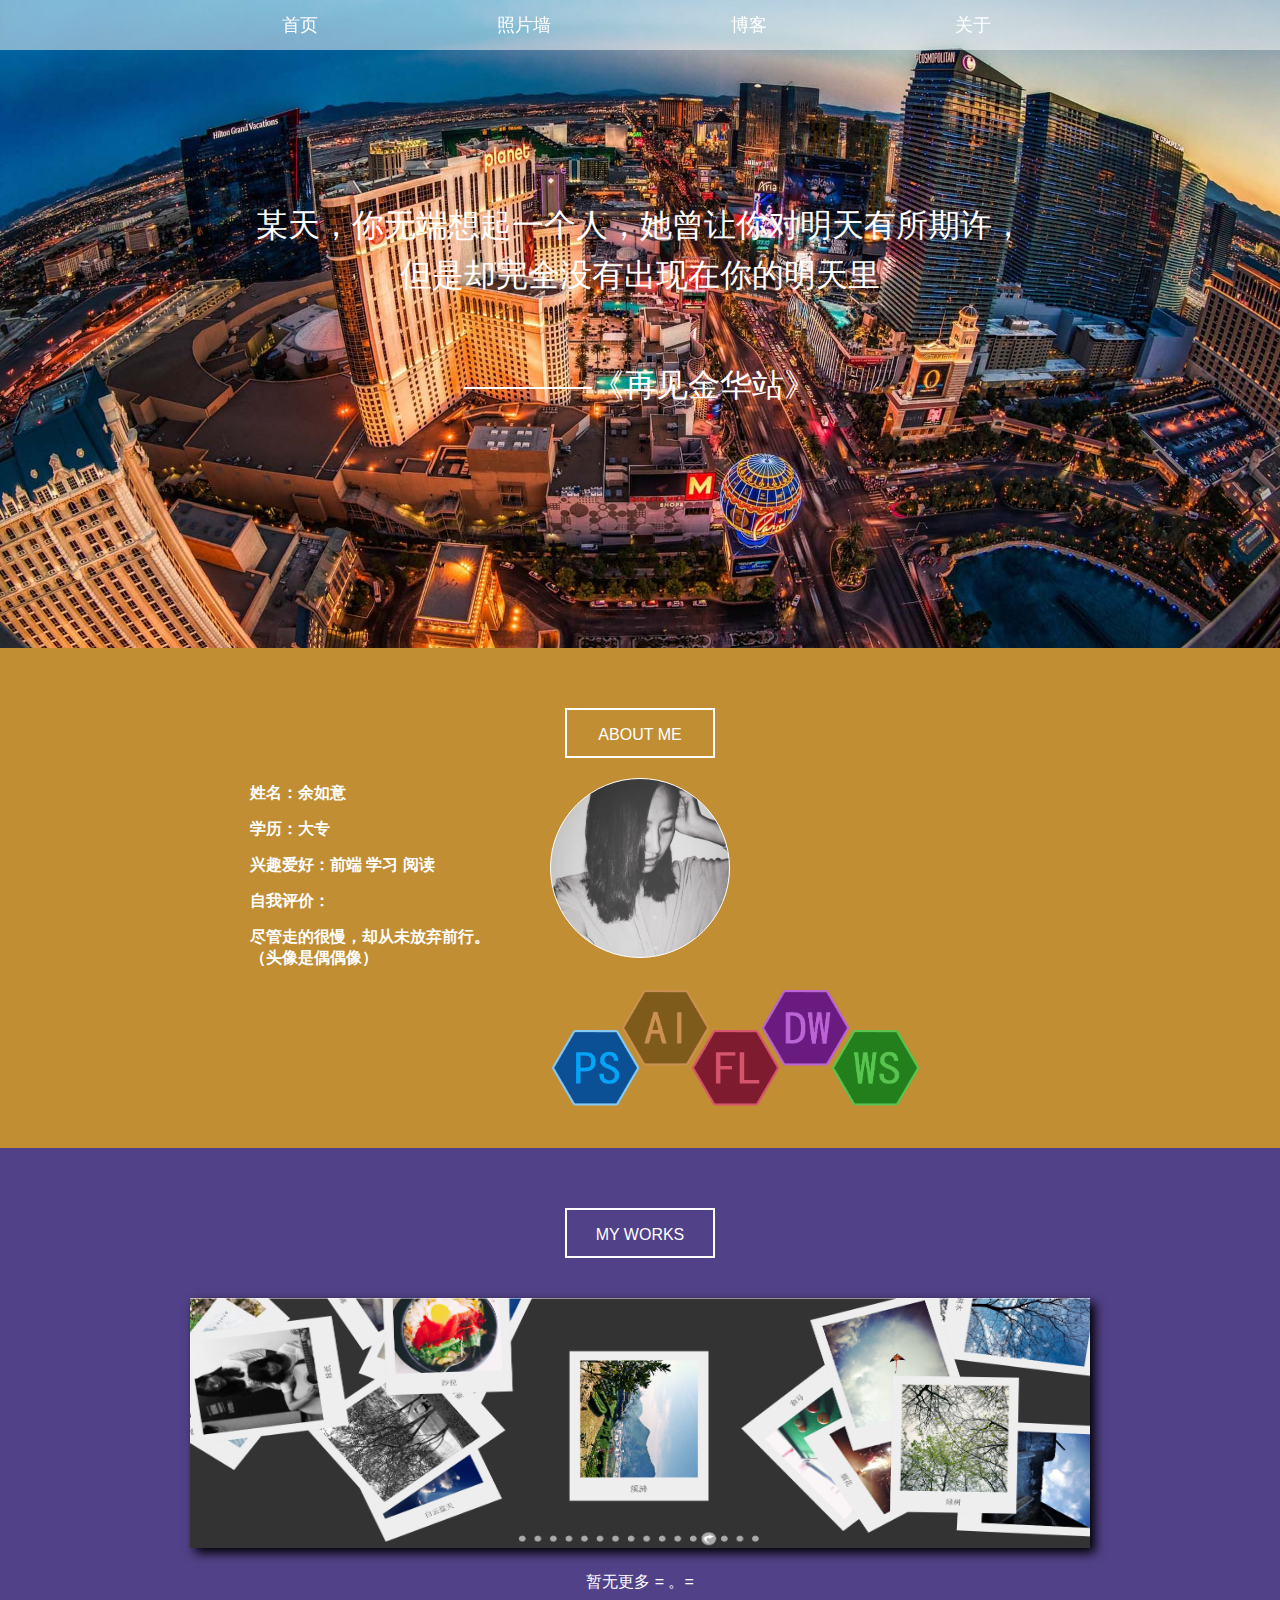
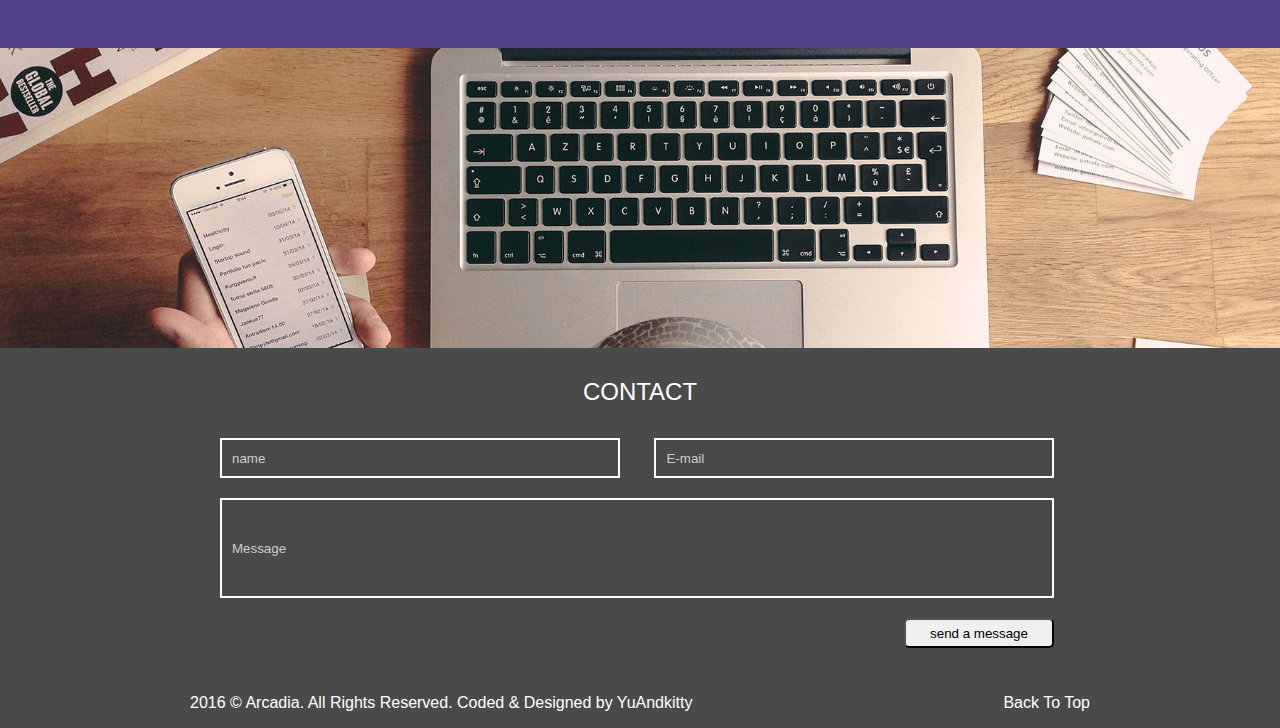
<file: index.html>
<!DOCTYPE html>
<html lang="en">
<head>
    <meta charset="UTF-8">
    <meta http-equiv="X-UA-compatible" content="IE=edge" >
    <meta name="viewport" content="width=device-width" initial-scale="1" >
    <title>YuAndKitty的个人小站</title>
    <link rel="stylesheet" href="css/new.css" media="screen">
    <link rel="stylesheet" href="css/new_handheld.css" media="handheld" >
</head>
<body>
<nav>
    <div class="nav_center">
        <li><a href="#">首页</a></li>
        <li><a href="picturewall.html">照片墙</a></li>
        <li><a href="#">博客</a></li>
        <li><a href="#">关于</a></li>
    </div>
</nav>
    <div id="home">
        <p>某天，你无端想起一个人，她曾让你对明天有所期许，<br />
            但是却完全没有出现在你的明天里
        </p>
        <p id="by">————《再见金华站》</p>
    </div>
    <div id="aboutMe">
        <div class="about_center">
            <p>ABOUT ME</p>
            <div class="left">
                <p>姓名：余如意</p>
                <p>学历：大专</p>
                <p>兴趣爱好：前端 学习 阅读</p>
                <p>自我评价：</p>
                <p>尽管走的很慢，却从未放弃前行。<br />（头像是偶偶像）</p>
            </div>
            <div class="img"></div>
            <div class="bottom">
                <img src="images/ps.png" alt="" id="ps">
                <img src="images/ai.png" alt="" id="ai">
                <img src="images/fl.png" alt="" id="fl">
                <img src="images/ws.png" alt="" id="ws">
                <img src="images/dw.png" alt="" id="dw">
            </div>
        </div>
    </div>
    <div id="work">
        <div class="work_center">
            <p>MY WORKS</p>
            <div class="content_img">
                <a href="picturewall.html"><img src="images/pic.png" alt=""></a>
                <p>暂无更多 = 。=</p>
            </div>
        </div>
    </div>
    <div id="video">

    </div>
    <div id="contact">
        <div class="contact_center">
            <p>CONTACT</p>
            <input type="text" value="name">
            <input type="text" value="E-mail">
            <input type="text" value="Message" id="message">
            <button>send a message</button>
        </div>
    </div>
    <footer>
        <div class="container">
            <div class="pull-left">
                <p>
                    2016 © Arcadia. All Rights Reserved. Coded & Designed by YuAndkitty
                </p>
            </div>
            <div class="pull-right">
                <a href="#">Back To Top</a>
            </div>
        </div>
    </footer>
</body>
</html>
</file>
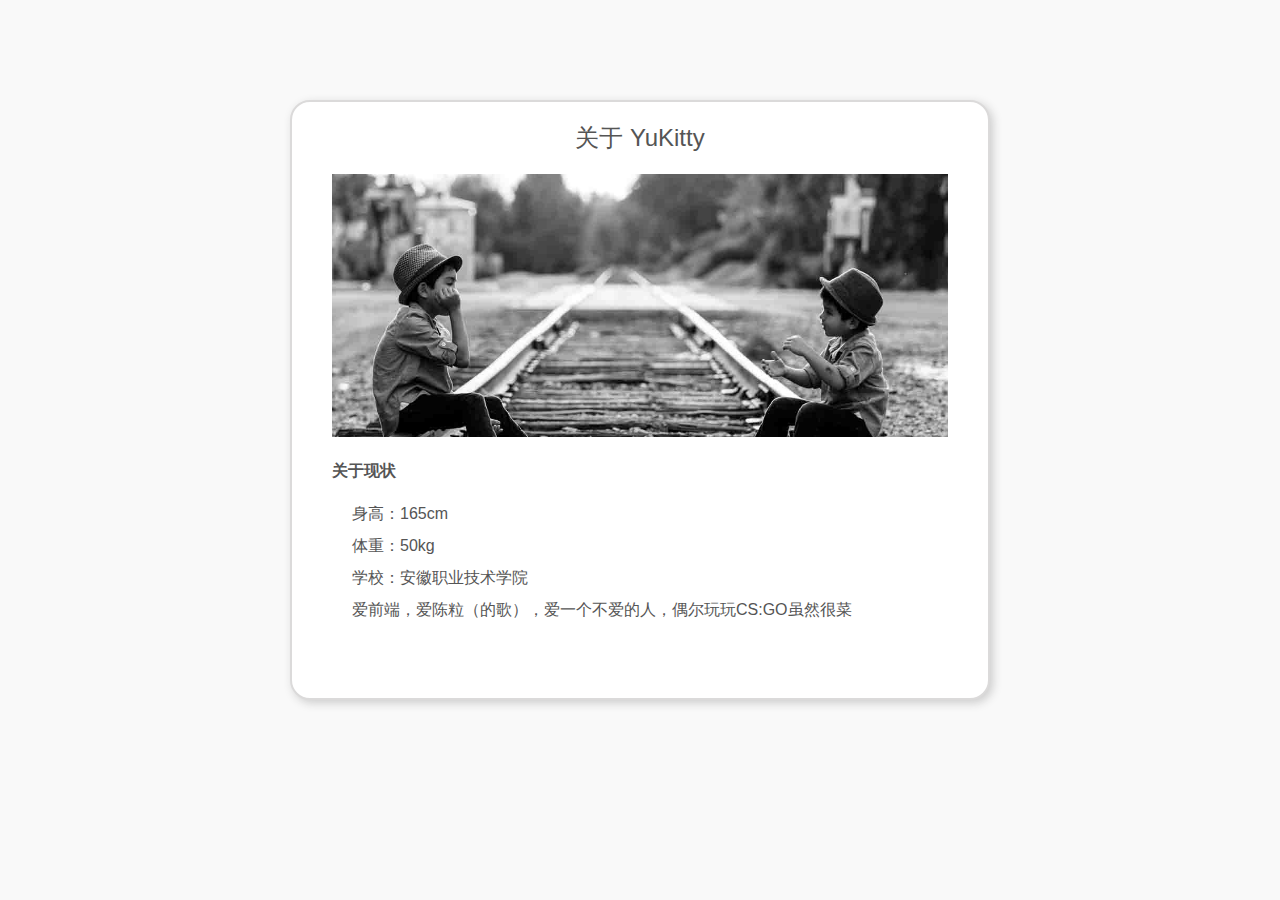
<file: about.html>
<!DOCTYPE html>
<html lang="en">
<head>
    <meta charset="UTF-8">
    <title>关于Yu</title>
    <style>
        *{
            margin:0;
            padding:0;
            box-sizing: border-box;
        }
        body{
            background-color: #f9f9f9;
            font-size:16px;
            font-family: "微软雅黑", sans-serif;
        }
        .page{
            width:700px;
            height:600px;
            margin-left: -350px;
            margin-top:-350px;
            padding:20px 40px;
            position:absolute;
            top:50%;
            left:50%;
            color:#555555;
            -webkit-border-radius:10px;
            -moz-border-radius:10px;
            border:2px solid #DBDADA;
            border-radius:20px;
            background-color: #FFFFFF;
            -webkit-box-shadow:  3px  3px  10px #ccc;
            -moz-box-shadow:  3px 3px 10px #ccc;
            box-shadow:  3px 3px 10px #ccc;
        }
        .page:hover{
            -webkit-box-shadow:  0 0 25px #ccc;
            -moz-box-shadow:  0 0 25px #ccc;
            box-shadow:  0 0 25px #ccc;
        }
        .page h1{
            font-weight: 400;
            text-align: center;
            margin-bottom: 20px;

            font-size:24px;
        }
        .page span{
            font-size:24px;
            font-weight:300;
        }
        .page img{
            width:100%;
        }
        .page blockquote{
            margin-top:20px;
        }
        .page>blockquote>p{
            line-height:1.5em;
            margin-bottom: .5em;
            padding-left: 20px;
        }
        .page>p{
            margin:20px 0;
        }


    </style>
</head>
<body>
    <div class="page">

            <h1>关于 <span>YuKitty</span></h1>
            <img src="images/title.jpg" alt="">
        <p><strong>关于现状</strong></p>
        <blockquote>
            <p>身高：165cm</p>
            <p>体重：50kg</p>
            <p>学校：安徽职业技术学院</p>
            <p>爱前端，爱陈粒（的歌），爱一个不爱的人，偶尔玩玩CS:GO虽然很菜</p>
        </blockquote>
    </div>
</body>
</html>
</file>
<file: css/new.css>
*{
    margin:0;
    padding:0;
    box-sizing: border-box;
}
@-moz-keyframes a {
    0%{transform: rotateY(0deg)}
    50%{transform: rotateY(-8deg)}
    75%{transform: rotateY(6deg)}
    90%{transform: rotateY(-4deg)}
    100%{transform: rotateY(0deg)}
}
@keyframes a {
    0%{transform: rotateY(0deg)}
    50%{transform: rotateY(-8deg)}
    75%{transform: rotateY(6deg)}
    90%{transform: rotateY(-4deg)}
    100%{transform: rotateY(0deg)}
}

body{font-family: "微软雅黑",sans-serif;}
a{color:#fff;
    text-decoration: none;
}
nav{
    height:50px;
    width:100%;
    background:rgba(255,255,255,.5);
    position: fixed;
    top:0;
    left:0;
    z-index: 999;

}
.nav_center{
    height:100%;
    width:900px;
    margin:0 auto;

}
.nav_center>li{
    list-style:none;
    display: inline-block;
    font-size:18px;
    width:220px;
    text-align: center;
    line-height:50px;
}
#home{
    height:648px;
    width:100%;
    background:#ccc url(../images/city.jpg) no-repeat center center;
    background-size:cover;
    color:#fff;
    padding-top:200px;
}
#home p{
    font-size:2em;
    text-align: center;
    line-height:50px;
}
#by{
    margin-top:60px;
}
#aboutMe{
    height:500px;
    width:100%;
    background-color:#c18e33;
    font-size:inherit;

}
.about_center{
    height:100%;
    width:900px;
    margin-left: -450px;
    color:#fff;
    position: relative;
    left:50%;
}
.about_center>p{
    height:50px;
    width:150px;
    text-align: center;
    margin-left:-75px;
    line-height:50px;
    border:2px solid #fff;
    position:absolute;
    top:60px;
    left:50%;
}
.left{
    height:200px;
    width:250px;
    position: absolute;
    left:60px;
    top:120px;
    font-weight:600;
}
.left>p{
    margin-top:15px;
}
.left span{
    margin-top:15px;
}
.img{
    height:180px;
    width:180px;
    -webkit-border-radius:50%;
    -moz-border-radius:50%;
    border-radius:50%;
    border:1px solid #fff;
    background:url(../images/chenli.jpg) no-repeat 0% 0%;
    background-size: 100%;
    position:absolute;
    margin-left: -90px;
    top:130px;
    left:50%;
}
.bottom{
    height:150px;
    width:500px;
    /*background:#fff;*/
    position:absolute;
    bottom:40px;
    left:350px;
}
.bottom>img{
    height:80px;
    width:90px;
    position:absolute;
}
#ps{
    bottom:0;
    left:10px;
}
#ai{
    bottom:40px;
    left:80px;
}
#fl{
    bottom:0;
    left:150px;
}
#dw{
    bottom:40px;
    left:220px;
}
#ws{
    bottom:0;
    left:290px;
}
#work{
    height:500px;
    width:100%;
    background-color: #514188;
}
.work_center{
    height:100%;
    width:900px;
    margin:0 auto;
    color:#fff;
    position: relative;
    -webkit-perspective:800px;
    -moz-perspective: 800px;
    perspective: 800px;
}
.work_center>p{
    height:50px;
    width:150px;
    text-align: center;
    margin-left:-75px;
    line-height:50px;
    border:2px solid #fff;
    position:absolute;
    top:60px;
    left:50%;
}
.content_img{
    height:350px;
    width:100%;
    /*background: #000;*/
    position: absolute;
    bottom:0;
}
.content_img img{
    height:250px;
    width:100%;
    box-shadow:5px 5px 10px #000;
}
.content_img img:hover{
    -moz-animation:a .8s ease-in;
    -o-animation:a .8s ease-in;
    animation:a .8s;
}
.content_img>p{
    text-align: center;
    margin-top:20px;
}
#video{
    height:300px;
    background: #ccc url(../images/bg2.jpg) no-repeat;
    background-size:cover;
}
#contact{
    height:330px;
    width:100%;
    background-color: #4B4A4A;
}
.contact_center{
    width:900px;
    margin:0 auto;
    color:#fff;
    height:100%;
}
.contact_center>p{
    font-size:1.5em;
    height:80px;
    text-align: center;
    padding:30px;

}
.contact_center>input{
    height:40px;
    width:400px;
    margin:10px 0 0 30px;
    border:2px solid #fff;
    color:#CCCCCC;
    background-color:transparent;
    padding-left:10px;
}
#message{
    height:100px;
    width:834px;
    margin-left:30px;
    margin-top:20px;
}
.contact_center button{
    height:30px;
    width:150px;
    border-radius:5px;
    float: right;
    margin-right:36px;
     margin-top:20px;
}
footer{
    height:50px;
    background-color:#4B4A4A;
    /*font-weight:700;*/
    padding:10px 0;
}
footer a:hover{
    color:#F0B977;
}
.container{
    height:30px;
    width:900px;
    margin:0 auto;
    color:#fff;
    line-height:30px;
}
.pull-left{
    float: left;
}
.pull-right{
    float: right;
}
</file>
<file: css/new_handheld.css>
*{
    margin:0;
    padding:0;
    box-sizing: border-box;
}
body{font-family: "微软雅黑",sans-serif;}
a{color:#fff;
    text-decoration: none;
}
nav{
    height:50px;
    width:100%;
    background:rgba(255,255,255,.5);
    position: fixed;
    top:0;
    left:0;
    z-index: 999;

}
.nav_center{
    height:100%;
    width:900px;
    margin:0 auto;

}
.nav_center>li{
    list-style:none;
    display: inline-block;
    font-size:18px;
    width:220px;
    text-align: center;
    line-height:50px;
}
</file>
